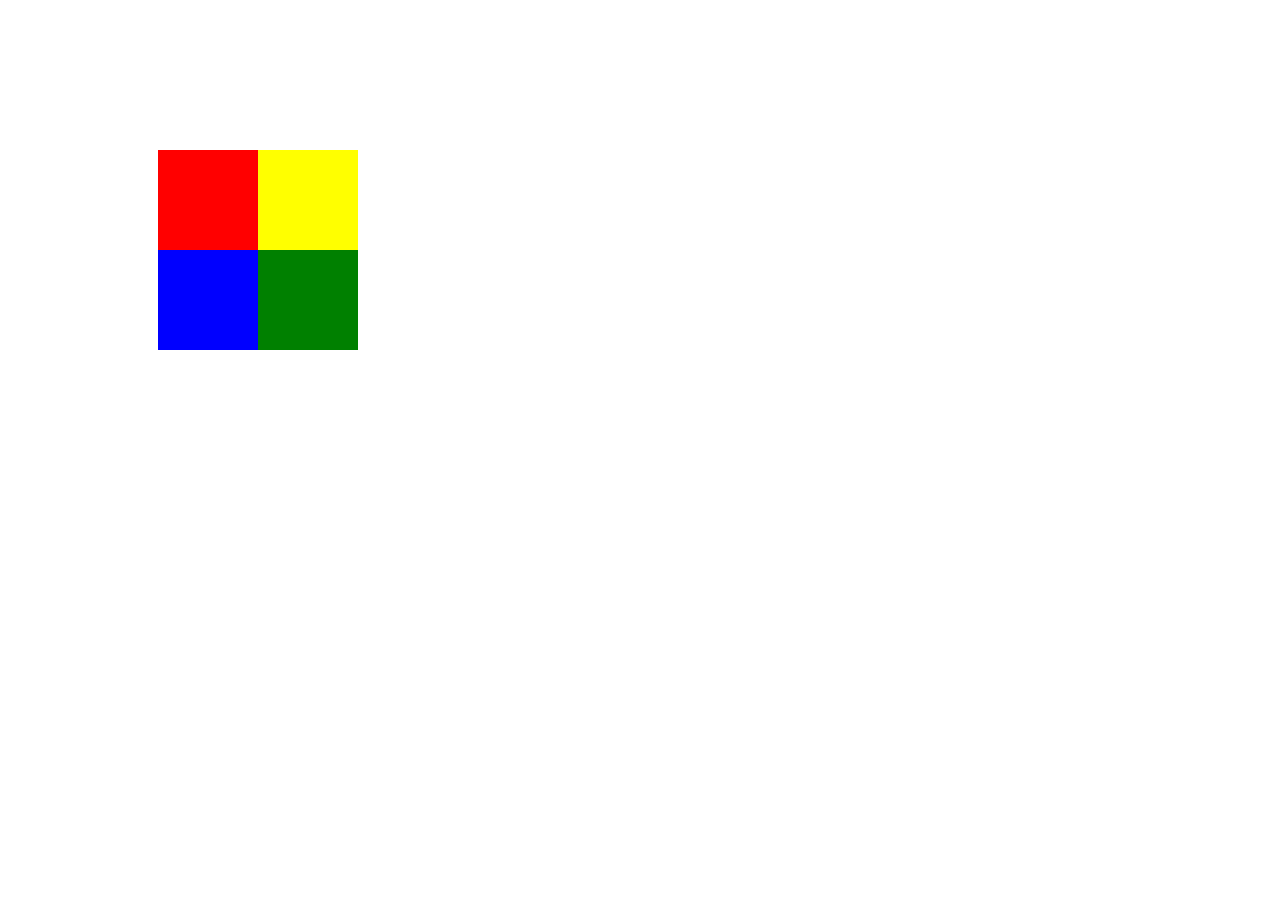
<file: Week-2/assignment-2.1/index.html>
<!DOCTYPE html>
<html lang="en">

<head>
  <meta charset="UTF-8" />
  <meta name="viewport" content="width=device-width, initial-scale=1.0" />
  <meta http-equiv="X-UA-Compatible" content="ie=edge" />
  <title>Assignment 2.1</title>
  <style>
    .main_wrapper {
      width: 200px;
      margin: 150px;
      display: flex;
      position: relative;
    }

    div[class^="cube_"] {
      width: 100px;
      height: 100px;
      transition: all 1s ease-in-out;
    }

    .cube_1 {
      background: red;
      transform-origin: left top;
    }

    .main_wrapper:hover .cube_1 {
      transform: rotate(90deg);
    }

    .cube_2 {
      background: blue;
      transform-origin: left bottom;
    }

    .main_wrapper:hover .cube_2 {
      transform: rotate(-90deg);
    }

    .cube_3 {
      background: yellow;
      transform-origin: right top;
    }

    .main_wrapper:hover .cube_3 {
      transform: rotate(-90deg);
    }

    .cube_4 {
      background: green;
      transform-origin: right bottom;
    }

    .main_wrapper:hover .cube_4 {
      transform: rotate(90deg);
    }

    .centet-text {
      top: 50%;
      left: 50%;
      z-index: -1;
      font-size: 16px;
      position: absolute;
      transform: translate(-50%, -50%);
    }
  </style>
</head>

<body>
  <div class="main_wrapper">
    <div class="centet-text">
      <h1>HI !</h1>
    </div>
    <div>
      <div class="cube_1"></div>
      <div class="cube_2"></div>
    </div>
    <div>
      <div class="cube_3"></div>
      <div class="cube_4"></div>
    </div>
  </div>
</body>

</html>
</file>
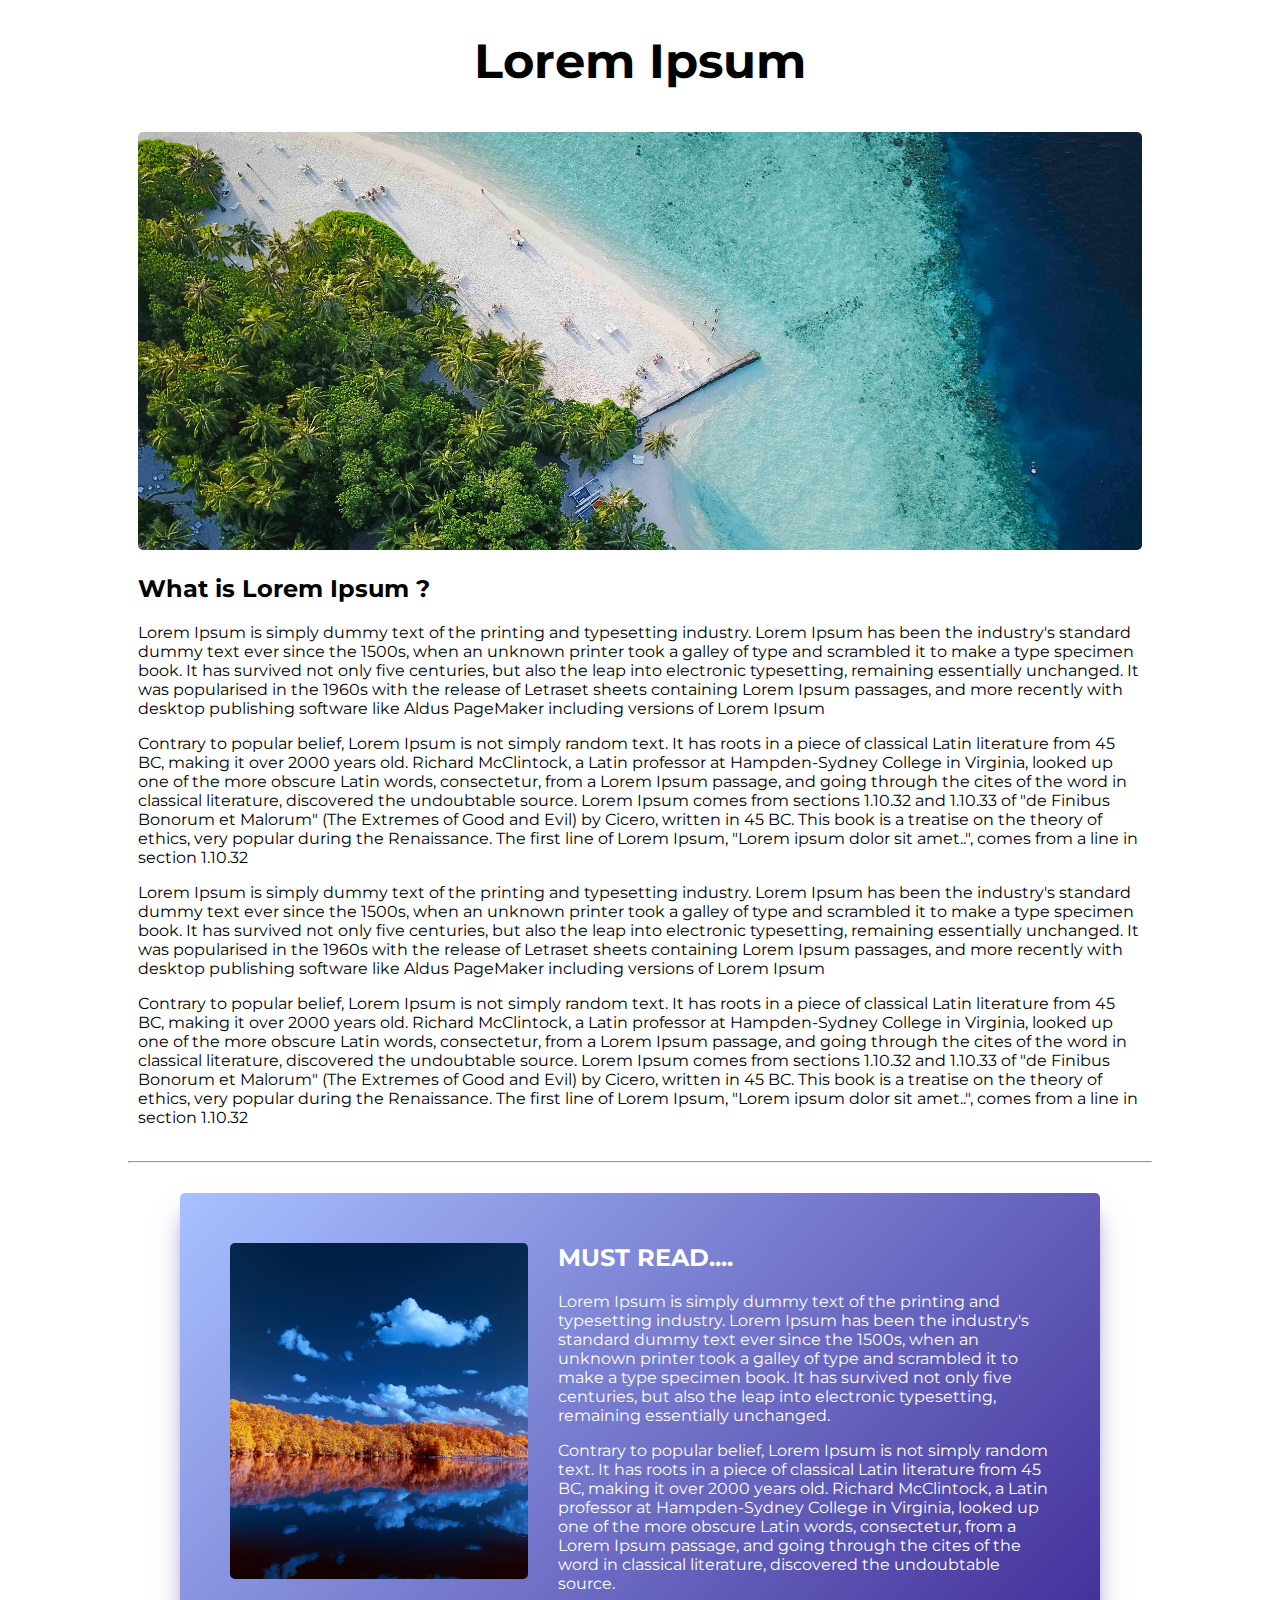
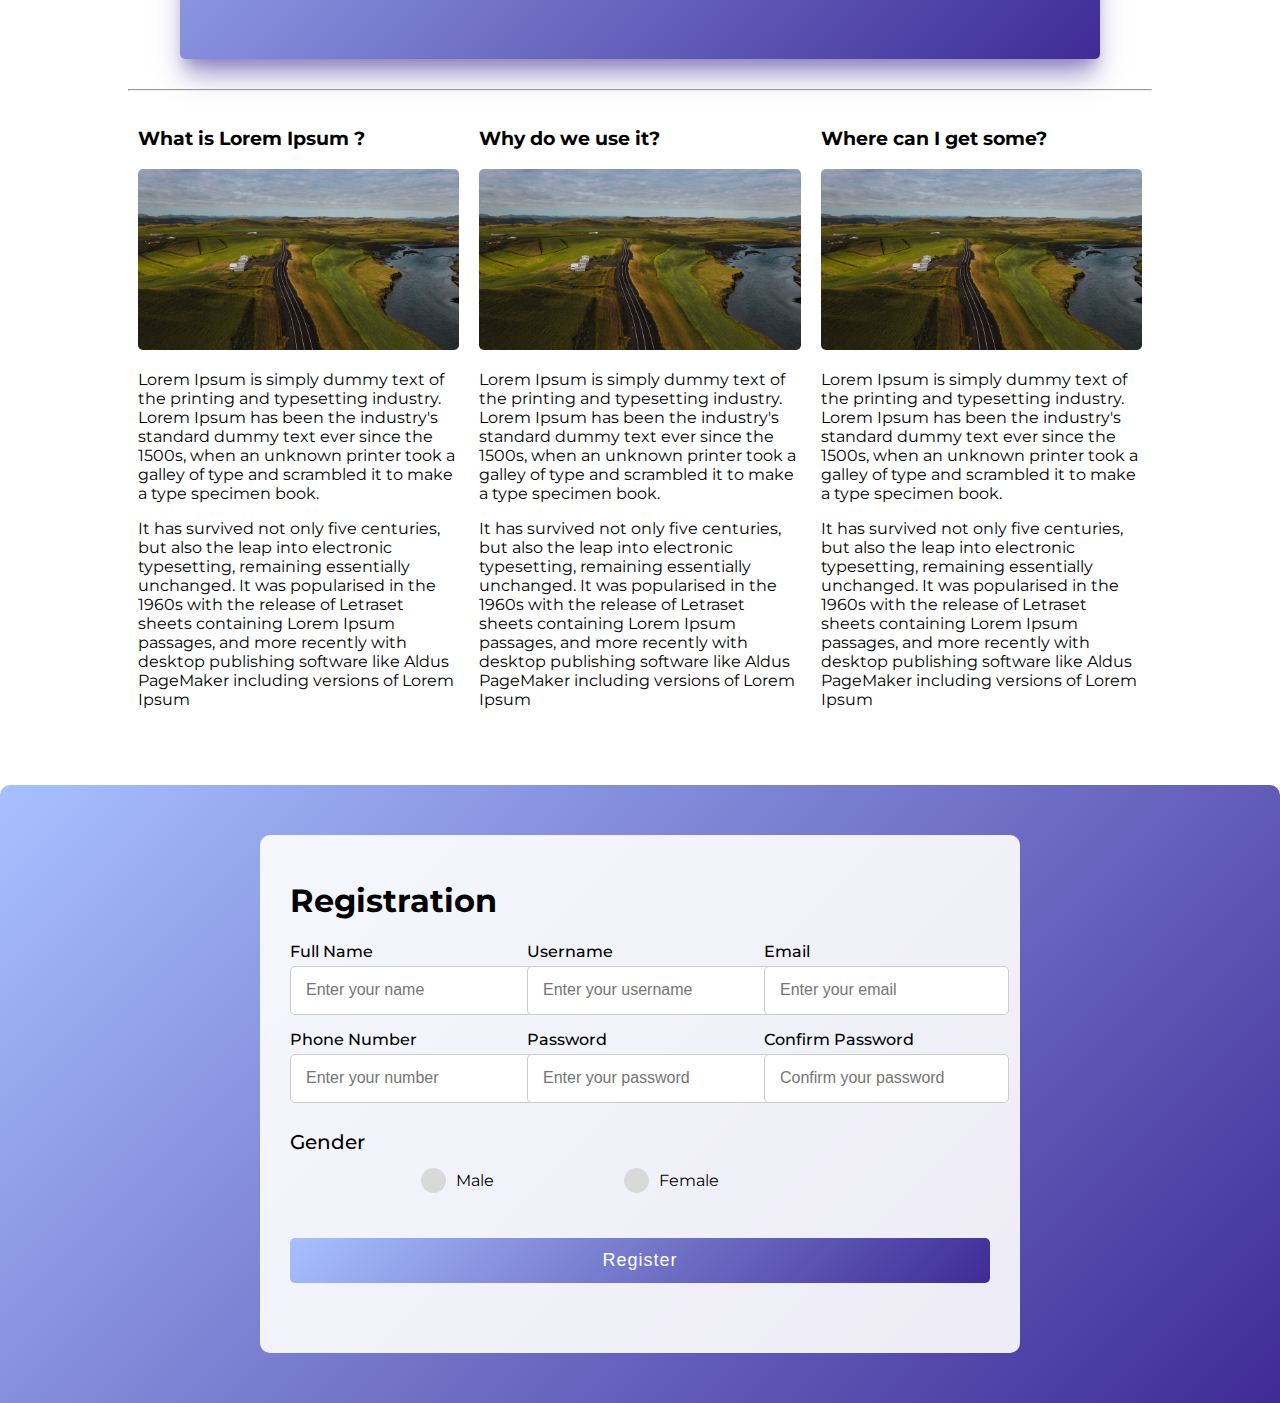
<file: Week-2/assignment-2.2/index.html>
<!DOCTYPE html>
<html lang="en">

<head>
  <meta charset="UTF-8" />
  <meta name="viewport" content="width=device-width, initial-scale=1.0" />
  <meta http-equiv="X-UA-Compatible" content="ie=edge" />
  <link rel="stylesheet" href="./style.css">
  <link rel="preconnect" href="https://fonts.googleapis.com">
  <link rel="preconnect" href="https://fonts.gstatic.com" crossorigin>
  <link href="https://fonts.googleapis.com/css2?family=Montserrat:wght@400;600;700&display=swap" rel="stylesheet">
  <title>Assignment 2.2</title>
</head>

<body>
  <header>
    <h1 class="header-txt">Lorem Ipsum</h1>
  </header>
  <div class="wrapper">
    <section class="main-section">
      <article class="first-artical">
        <figure>
          <img src="./assets/sample1.jpg" width="100%" />
        </figure>
        <div>
          <header>
            <h2>What is Lorem Ipsum ?</h2>
          </header>
          <p>
            Lorem Ipsum is simply dummy text of the printing and typesetting industry. Lorem Ipsum has been the
            industry's
            standard dummy text ever since the 1500s, when an unknown printer took a galley of type and scrambled it to
            make
            a
            type specimen book. It has survived not only five centuries, but also the leap into electronic typesetting,
            remaining essentially unchanged. It was popularised in the 1960s with the release of Letraset sheets
            containing
            Lorem Ipsum passages, and more recently with desktop publishing software like Aldus PageMaker including
            versions
            of Lorem Ipsum
          </p>
          <p>
            Contrary to popular belief, Lorem Ipsum is not simply random text. It has roots in a piece of classical
            Latin literature from 45 BC, making it over 2000 years old. Richard McClintock, a Latin professor at
            Hampden-Sydney College in Virginia, looked up one of the more obscure Latin words, consectetur, from a Lorem
            Ipsum passage, and going through the cites of the word in classical literature, discovered the undoubtable
            source. Lorem Ipsum comes from sections 1.10.32 and 1.10.33 of "de Finibus Bonorum et Malorum" (The Extremes
            of Good and Evil) by Cicero, written in 45 BC. This book is a treatise on the theory of ethics, very popular
            during the Renaissance. The first line of Lorem Ipsum, "Lorem ipsum dolor sit amet..", comes from a line in
            section 1.10.32
          </p>
          <p>
            Lorem Ipsum is simply dummy text of the printing and typesetting industry. Lorem Ipsum has been the
            industry's
            standard dummy text ever since the 1500s, when an unknown printer took a galley of type and scrambled it to
            make
            a
            type specimen book. It has survived not only five centuries, but also the leap into electronic typesetting,
            remaining essentially unchanged. It was popularised in the 1960s with the release of Letraset sheets
            containing
            Lorem Ipsum passages, and more recently with desktop publishing software like Aldus PageMaker including
            versions
            of Lorem Ipsum
          </p>
          <p>
            Contrary to popular belief, Lorem Ipsum is not simply random text. It has roots in a piece of classical
            Latin literature from 45 BC, making it over 2000 years old. Richard McClintock, a Latin professor at
            Hampden-Sydney College in Virginia, looked up one of the more obscure Latin words, consectetur, from a Lorem
            Ipsum passage, and going through the cites of the word in classical literature, discovered the undoubtable
            source. Lorem Ipsum comes from sections 1.10.32 and 1.10.33 of "de Finibus Bonorum et Malorum" (The Extremes
            of Good and Evil) by Cicero, written in 45 BC. This book is a treatise on the theory of ethics, very popular
            during the Renaissance. The first line of Lorem Ipsum, "Lorem ipsum dolor sit amet..", comes from a line in
            section 1.10.32
          </p>
        </div>
      </article>
    </section>
    <hr />
    <section class="sub-section">
      <figure>
        <img src="./assets/sample2.jpg" width="100%" />
      </figure>
      <article>
        <div>
          <header>
            <h2>MUST READ....</h2>
          </header>
          <p>
            Lorem Ipsum is simply dummy text of the printing and typesetting industry. Lorem Ipsum has been the
            industry's
            standard dummy text ever since the 1500s, when an unknown printer took a galley of type and scrambled it to
            make
            a
            type specimen book. It has survived not only five centuries, but also the leap into electronic typesetting,
            remaining essentially unchanged.
          </p>
          <p>
            Contrary to popular belief, Lorem Ipsum is not simply random text. It has roots in a piece of classical
            Latin literature from 45 BC, making it over 2000 years old. Richard McClintock, a Latin professor at
            Hampden-Sydney College in Virginia, looked up one of the more obscure Latin words, consectetur, from a Lorem
            Ipsum passage, and going through the cites of the word in classical literature, discovered the undoubtable
            source.
          </p>
        </div>
      </article>
    </section>
    <hr>
    <div class="sub-wrapper">
      <section>
        <article>
          <h3>What is Lorem Ipsum ?</h3>
          <figure>
            <img src="./assets/sample3.jpg" width="100%" />
          </figure>
          <p>
            Lorem Ipsum is simply dummy text of the printing and typesetting industry. Lorem Ipsum has been the
            industry's
            standard dummy text ever since the 1500s, when an unknown printer took a galley of type and scrambled it to
            make a type specimen book.
          </p>
          <p>It has survived not only five centuries, but also the leap into electronic
            typesetting, remaining essentially unchanged. It was popularised in the 1960s with the release of Letraset
            sheets containing Lorem Ipsum passages, and more recently with desktop publishing software like Aldus
            PageMaker including versions of Lorem Ipsum
          </p>
        </article>
      </section>
      <section>
        <article>
          <h3>Why do we use it?</h3>
          <figure>
            <img src="./assets/sample3.jpg" width="100%" />
          </figure>
          <p>
            Lorem Ipsum is simply dummy text of the printing and typesetting industry. Lorem Ipsum has been the
            industry's
            standard dummy text ever since the 1500s, when an unknown printer took a galley of type and scrambled it to
            make a type specimen book.
          </p>
          <p>It has survived not only five centuries, but also the leap into electronic
            typesetting, remaining essentially unchanged. It was popularised in the 1960s with the release of Letraset
            sheets containing Lorem Ipsum passages, and more recently with desktop publishing software like Aldus
            PageMaker including versions of Lorem Ipsum
          </p>
        </article>
      </section>
      <section>
        <article>
          <h3>Where can I get some?</h3>
          <figure>
            <img src="./assets/sample3.jpg" width="100%" />
          </figure>
          <p>
            Lorem Ipsum is simply dummy text of the printing and typesetting industry. Lorem Ipsum has been the
            industry's
            standard dummy text ever since the 1500s, when an unknown printer took a galley of type and scrambled it to
            make a type specimen book.
          </p>
          <p>It has survived not only five centuries, but also the leap into electronic
            typesetting, remaining essentially unchanged. It was popularised in the 1960s with the release of Letraset
            sheets containing Lorem Ipsum passages, and more recently with desktop publishing software like Aldus
            PageMaker including versions of Lorem Ipsum
          </p>
        </article>
      </section>
    </div>
  </div>

  <div class="form-div">
    <div class="container">
      <header>
        <h1>Registration</h1>
      </header>
      <form action="#" method="post">
        <div class="user-details">
          <div class="input-box">
            <span class="details">Full Name</span>
            <input type="text" name="" id="" placeholder="Enter your name" required />
          </div>
          <div class="input-box">
            <span class="details">Username</span>
            <input type="text" name="" id="" placeholder="Enter your username" required />
          </div>
          <div class="input-box">
            <span class="details">Email</span>
            <input type="email" name="" id="" placeholder="Enter your email" required />
          </div>
          <div class="input-box">
            <span class="details">Phone Number</span>
            <input type="number" name="" id="" placeholder="Enter your number" required />
          </div>
          <div class="input-box">
            <span class="details">Password</span>
            <input type="password" name="" id="" placeholder="Enter your password" required />
          </div>
          <div class="input-box">
            <span class="details">Confirm Password</span>
            <input type="password" name="" id="" placeholder="Confirm your password" required />
          </div>
        </div>

        <div class="gender-details">
          <input type="radio" name="gender" id="dot-1">
          <input type="radio" name="gender" id="dot-2">
          <span class="gender-title">Gender</span>
          <div class="category">
            <label for="dot-1">
              <span class="dot one"></span>
              <span class="gender">Male</span>
            </label>
            <label for="dot-2">
              <span class="dot two"></span>
              <span class="gender">Female</span>
            </label>
          </div>
        </div>

        <div class="button">
          <input type="submit" value="Register" />
        </div>
      </form>
    </div>
  </div>
</body>

</html>
</file>
<file: Week-2/assignment-2.2/style.css>
/* for content of page */
body {
  margin: 0;
  font-family: 'Montserrat', sans-serif;
}

.sub-wrapper {
  display: grid;
  grid-template-columns: 1fr 1fr 1fr;
}

.wrapper {
  width: 80vw;
  margin-inline: auto;
}

.header-txt {
  text-align: center;
  font-size: 3em;
}

.first-artical {
  align-items: center;
}

section {
  padding: 10px;
}

figure {
  margin: 0;
}

img {
  border-radius: 5px;
}

.sub-section {
  background: linear-gradient(135deg, #a8c1ff, #3f2b96);
  padding: 50px;
  width: 80%;
  display: grid;
  grid-template-columns: 1fr 1.5fr;
  margin: 30px auto;
  border-radius: 5px;
  color: white;
  box-shadow: rgba(63, 43, 150, 0.5) 0px 20px 25px -5px, rgba(63, 43, 150, 0.2) 0px 10px 10px -5px;
}

.sub-section figure {
  margin-right: 30px;
}

.sub-section h2 {
  margin-top: 0;
}

@media only screen and (max-width: 768px) {
  .wrapper {
    max-width: 90vw;
  }

  .first-artical {
    flex-direction: column;
  }

  .sub-wrapper,
  .sub-section {
    grid-template-columns: 1fr;
  }

  .sub-section {
    padding: 15px;
  }

  .sub-section figure {
    margin-right: 0;
    margin-bottom: 20px;
  }
}

@media only screen and (max-width: 992px) and (min-width: 769px) {
  .wrapper {
    max-width: 90vw;
  }

  .first-artical {
    flex-direction: column;
  }

  .sub-wrapper {
    grid-template-columns: 1fr 1fr;
  }

  .sub-section {
    grid-template-columns: 1fr 1fr;
  }

}

.form-div {
  border-radius: 10px 10px 0 0;
  margin-top: 50px;
  padding-top: 50px;
  padding-bottom: 50px;
  background: linear-gradient(135deg, #a8c0ff, #3f2b96);
}


/* for form */
.container {
  max-width: 700px;
  margin: auto;
  padding: 25px 30px;
  border-radius: 10px;
  background-color: rgba(255, 255, 255, 0.9);
}


.container form .user-details {
  display: flex;
  flex-wrap: wrap;
  justify-content: space-between;
  margin: 20px 0 12px 0;
}

form .user-details .input-box {
  margin-bottom: 15px;
}

.user-details .input-box .details {
  display: block;
  font-weight: 500;
  margin-bottom: 5px;
}

.user-details .input-box input {
  height: 45px;
  width: 100%;
  outline: none;
  border-radius: 5px;
  border: 1px solid #cccccc;
  padding-left: 15px;
  font-size: 16px;
  transition: all 0.3s ease;
}

.user-details .input-box input:focus,
.user-details .input-box input:valid {
  border-color: #3f2b96;
}

form .gender-details .gender-title {
  font-size: 20px;
  font-weight: 500;
}

form .gender-details .category {
  display: flex;
  width: 80%;
  justify-content: space-evenly;
  margin: 14px 0;
}

.gender-details .category label {
  display: flex;
  align-items: center;
}

.gender-details .category .dot {
  height: 15px;
  width: 15px;
  background: #d9d9d9;
  border-radius: 50%;
  margin-right: 10px;
  border: 5px solid transparent;
  transition: all 0.3s ease;
}

#dot-1:checked~.category label .one,
#dot-2:checked~.category label .two {
  border-color: #3f2b96;
  background: #a8c0ff;
}

form input[type="radio"] {
  display: none;
}

form .button {
  height: 45px;
  margin: 45px 0;
}

form .button input {
  height: 100%;
  width: 100%;
  outline: none;
  color: #fff;
  border: none;
  font-size: 18px;
  font-weight: 500;
  letter-spacing: 1px;
  border-radius: 5px;
  background: linear-gradient(135deg, #a8c0ff, #3f2b96);
}

form .button input:hover {
  border: 1px solid #3f2b96;
}

@media (max-width: 584px) {
  .container {
    max-width: 100%;
  }

  form .user-details .input-box {
    margin-bottom: 15px;
    width: 100%;
  }

  form .gender-details .category {
    width: 100%;
  }
}
</file>
